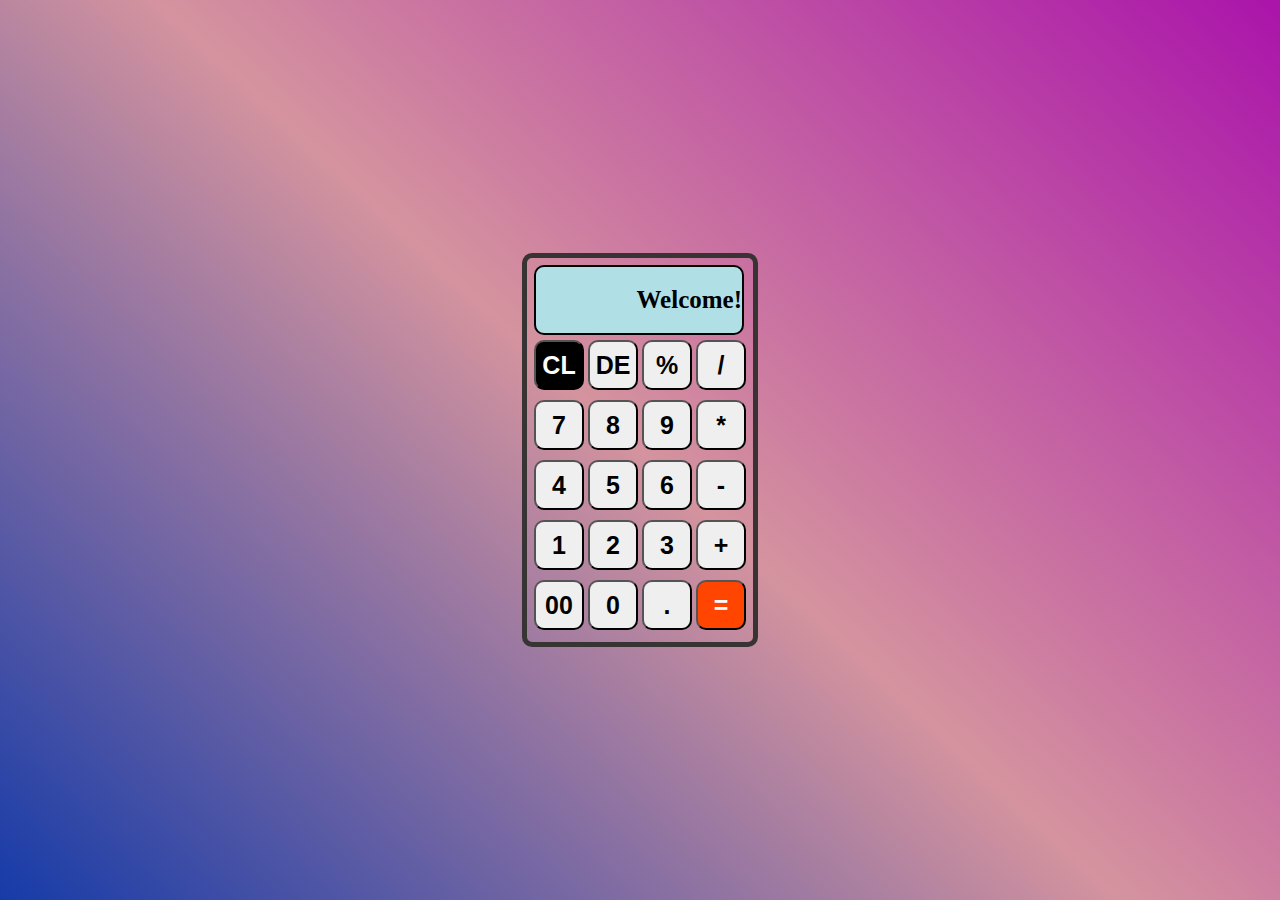
<file: calculator/index.html>
<!DOCTYPE html>
<html lang="en">
<head>
    <meta charset="UTF-8">
    <meta name="viewport" content="width=device-width, initial-scale=1.0">
    <title>Document</title>
    <link rel="stylesheet" href="style.css">

</head>
<body>
    
<div class="main">
    <div class="row">   
       <div id="screen">Welcome!</div>
       <div class="btns">
            <button onclick="clr('')" class="btn_clr">CL</button>
            <button onclick="DE('')">DE</button>   
            <button onclick="func('%')">%</button>
            <button onclick="func('/')">/</button>
        </div>
       <div class="btns">
            <button onclick="func('7')">7</button>
            <button onclick="func('8')">8</button>
            <button onclick="func('9')">9</button>
            <button onclick="func('*')">*</button>
        </div>
       <div class="btns">
            <button onclick="func('4')">4</button>
            <button onclick="func('5')">5</button>
            <button onclick="func('6')">6</button>
            <button onclick="func('-')">-</button>
        </div>
       <div class="btns">
            <button onclick="func('1')">1</button>
            <button onclick="func('2')">2</button>
            <button onclick="func('3')">3</button>
            <button onclick="func('+')">+</button>
        </div>
       <div class="btns">
            <button onclick="func('00')">00</button>
            <button onclick="func('0')">0</button>
            <button onclick="func('.')">.</button>
            <button onclick="func('=')" class="bg_btn">=</button>
        </div>
    </div>
</div>


<script src="calc.js"></script>


</body>
</html>
</file>
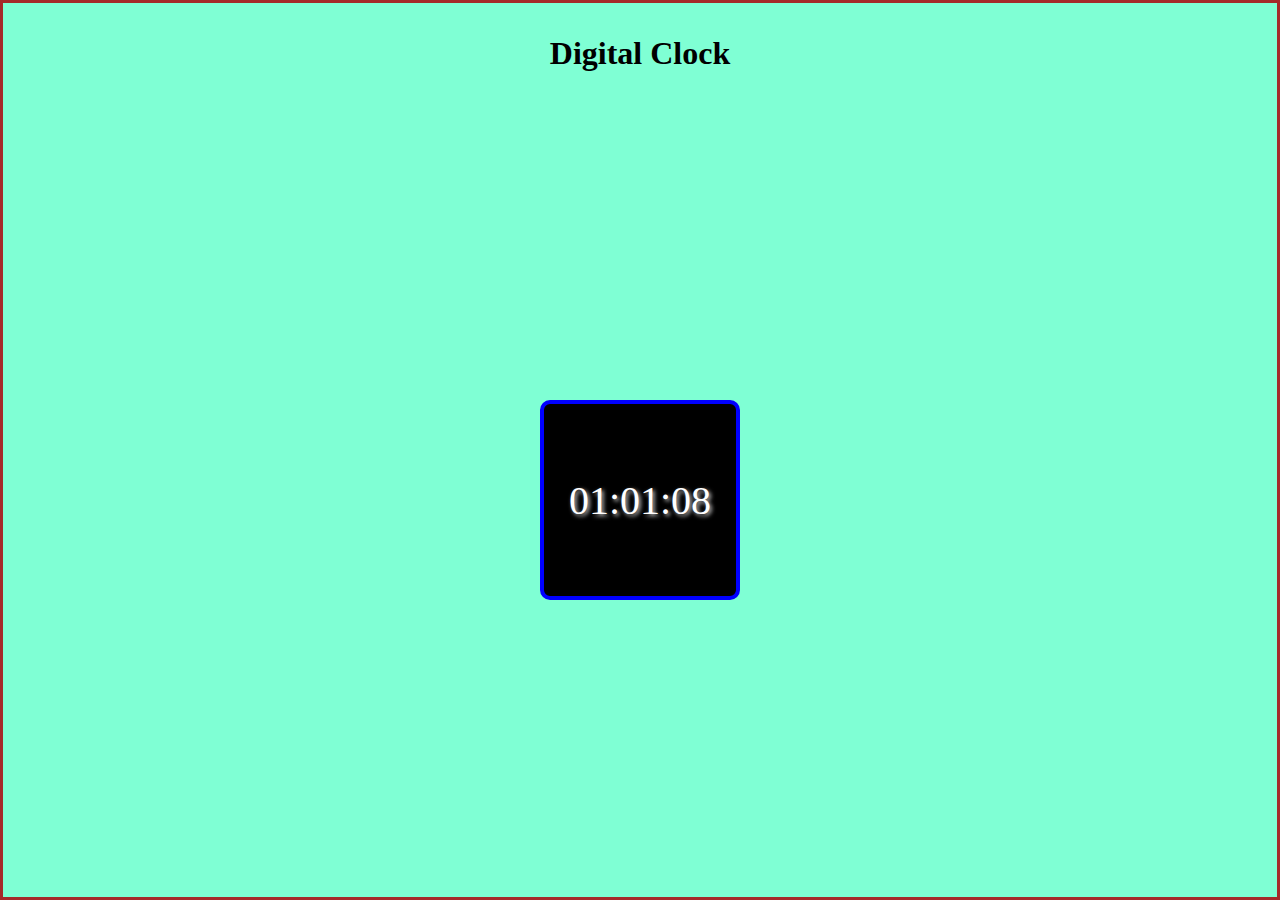
<file: Clock-Timer/index.html>
<!DOCTYPE html>
<html lang="en">
<head>
    <meta charset="UTF-8">
    <meta name="viewport" content="width=device-width, initial-scale=1.0">
    <title>Clock Timer</title>
    <link rel="stylesheet" href="style.css">
</head>
<body>

        <h1>Digital Clock</h1>
        
        <div id="timer">
            <p></p>
        </div>




    <script src="task.js"></script>
</body>
</html>
</file>
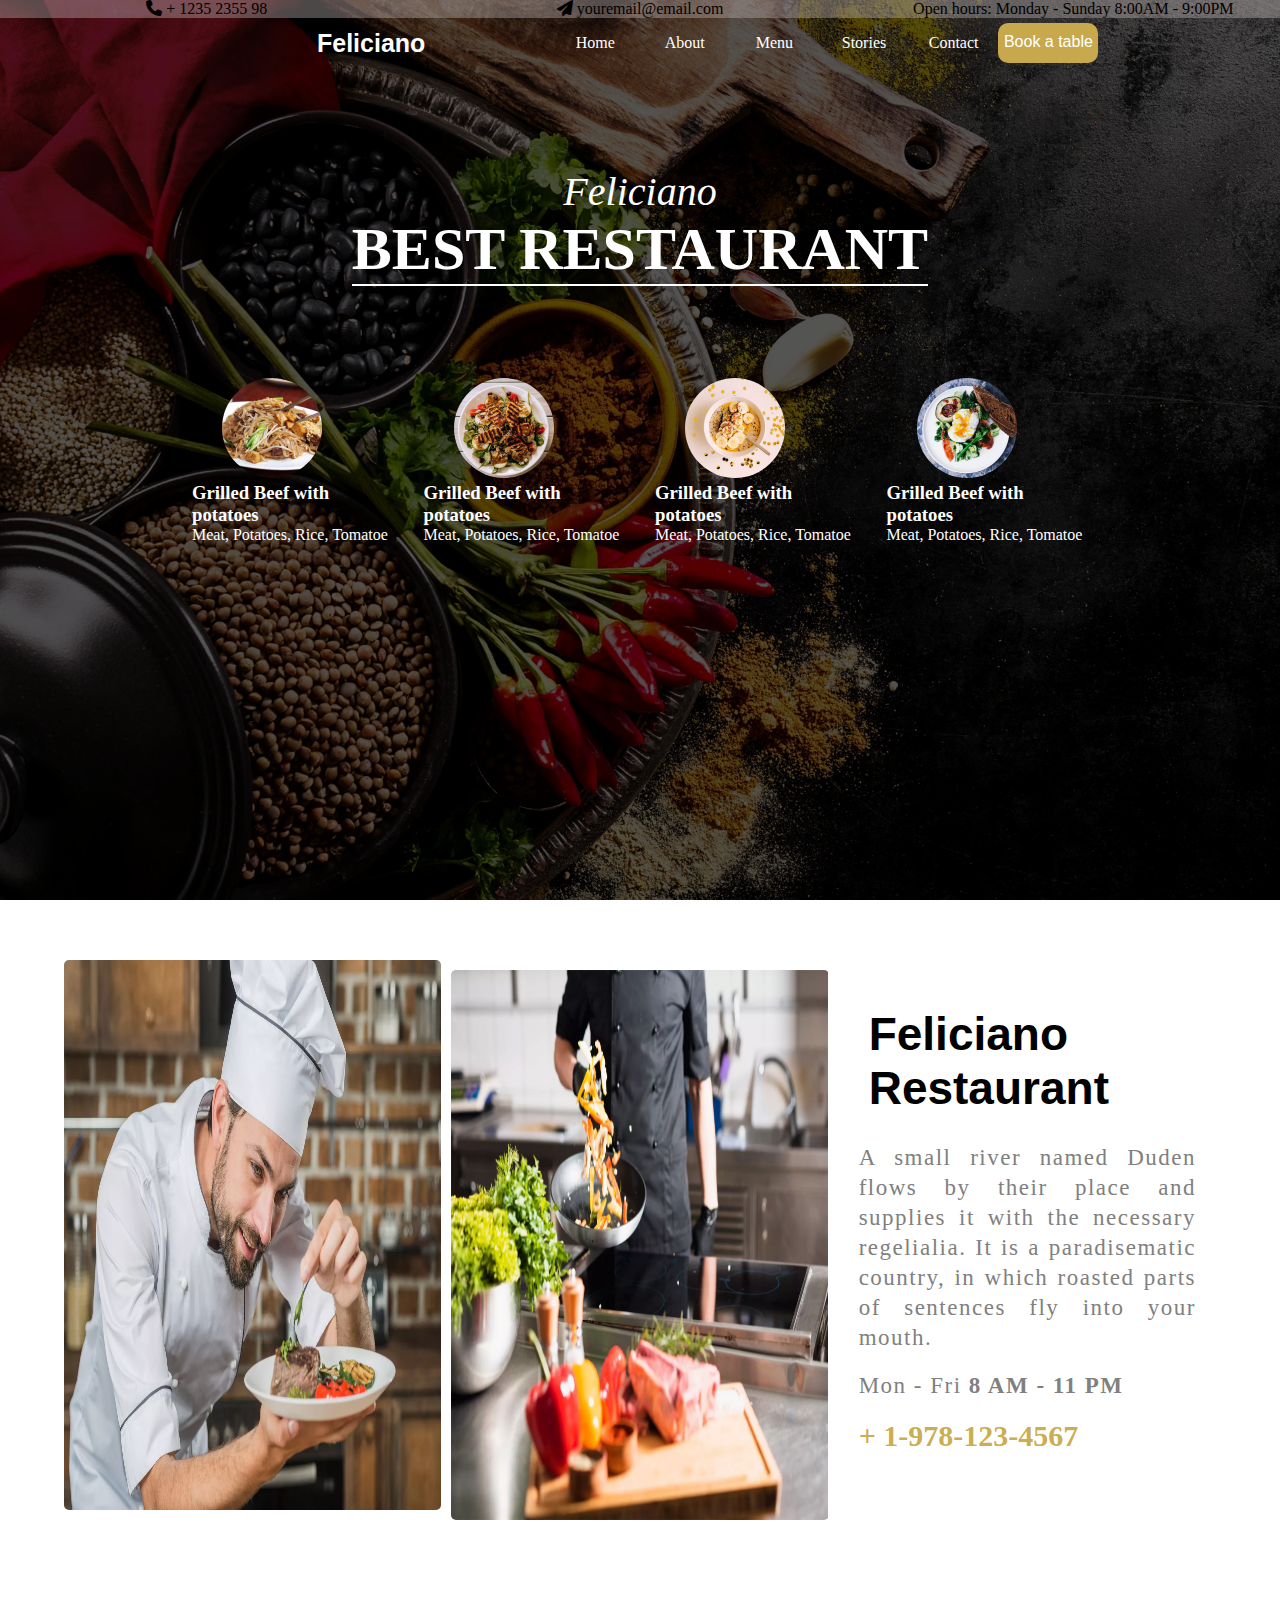
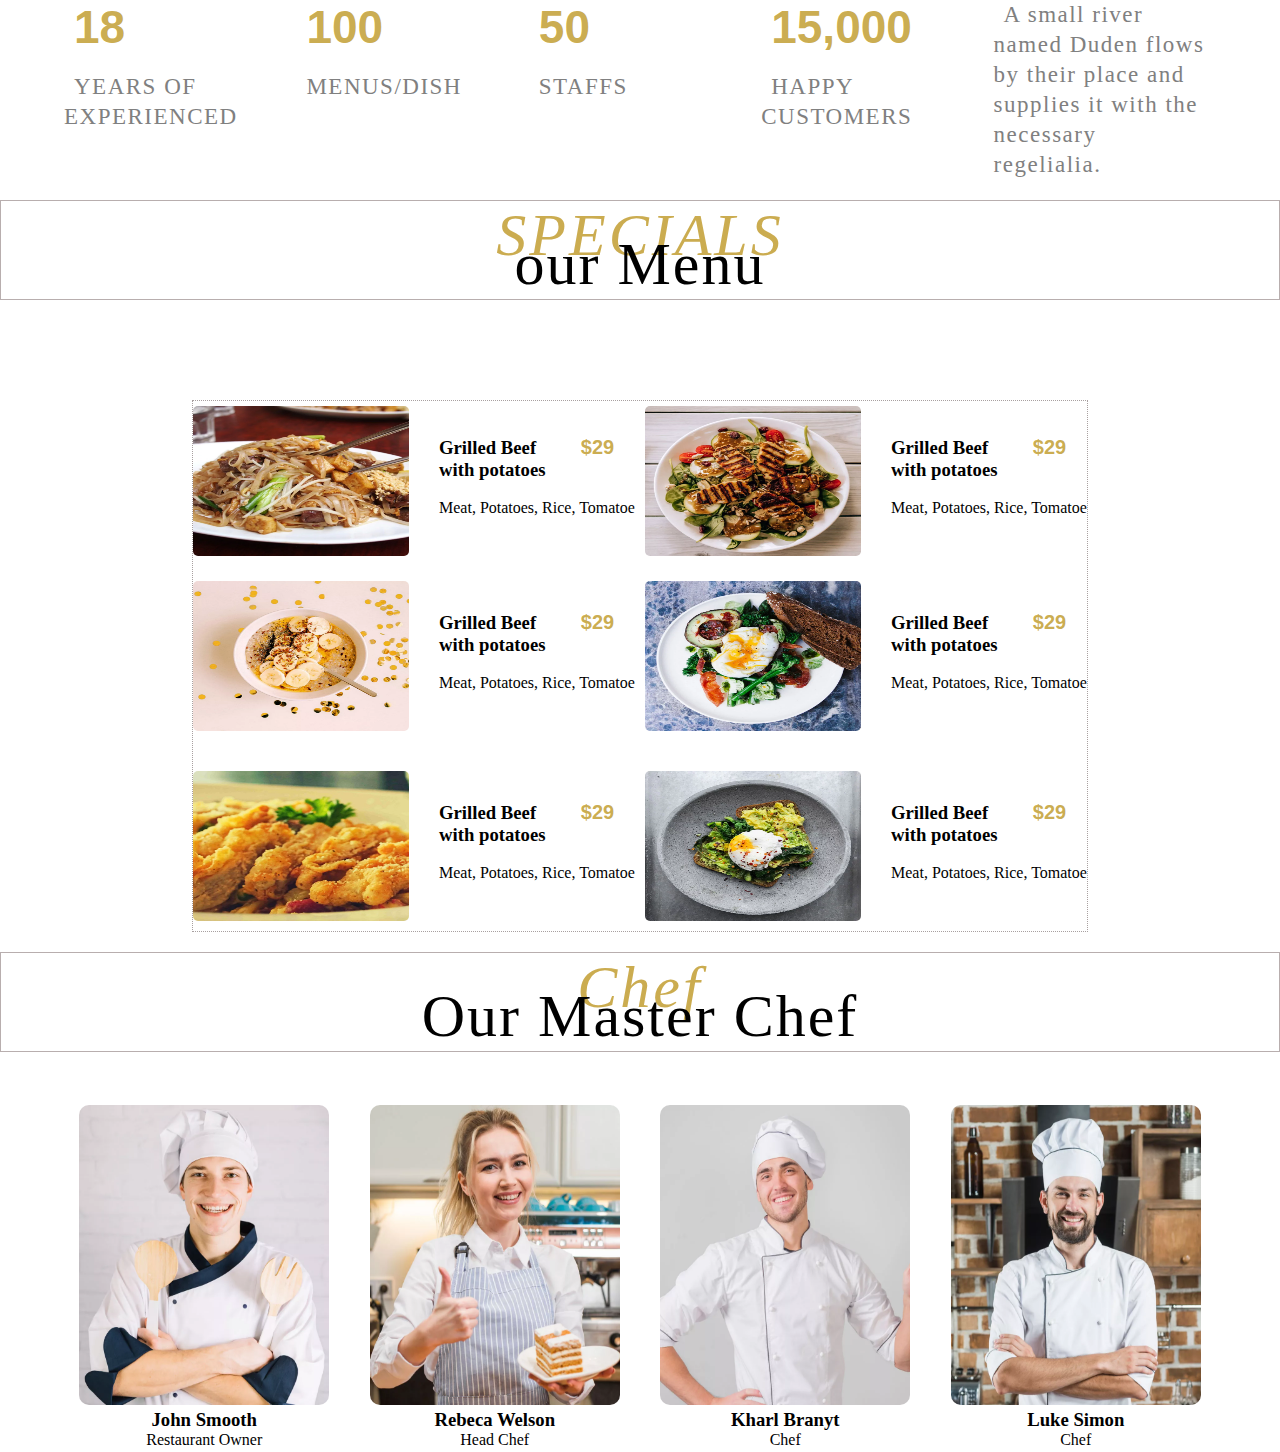
<file: Grid Responsive Website/index.html>
<!DOCTYPE html>
<html lang="en">

<head>
    <meta charset="UTF-8">
    <meta name="viewport" content="width=device-width, initial-scale=1.0">
    <title>Feliciano Food Website</title>
    <link rel="stylesheet" href="https://cdnjs.cloudflare.com/ajax/libs/font-awesome/6.5.2/css/all.min.css">
    <link rel="stylesheet" href="style.css">
</head>

<body>

    <div class="bg">
        <div class="contact">
            <div><i class="fa-solid fa-phone"></i> + 1235 2355 98 </div>
            <div><i class="fa-solid fa-paper-plane"></i> youremail@email.com</div>
            <div>Open hours: Monday - Sunday 8:00AM - 9:00PM</div>
        </div>

        <div class="nav">
            <div id="title"><a href="">Feliciano</a></div>
            <div id="li1" class="align"><a href="">Home</a></div>
            <div id="li2" class="align"><a href="">About</a></div>
            <div id="li3" class="align"><a href="">Menu</a></div>
            <div id="li4" class="align"><a href="">Stories</a></div>
            <div id="li5" class="align"><a href="">Contact</a></div>
            <div id="table"><a href="">Book a table</a></div>
        </div>
        <div class="desc">
            <div>
                <p>Feliciano</p>
            </div>
            <div>
                <h1>BEST RESTAURANT</h1>
            </div>
        </div>

        <div class="dishes">
            <div class="img">
                <img src="images/breakfast-1.jpg" alt="">
                <div>
                    <h3>Grilled Beef with potatoes</h3>
                    <p>Meat, Potatoes, Rice, Tomatoe</p>
                </div>
            </div>
            <div class="img">
                <img src="images/breakfast-2.jpg" alt="">
                <div>
                    <h3>Grilled Beef with potatoes</h3>
                    <p>Meat, Potatoes, Rice, Tomatoe</p>
                </div>
            </div>
            <div class="img">
                <img src="images/breakfast-3.jpg" alt="">
                <div>
                    <h3>Grilled Beef with potatoes</h3>
                    <p>Meat, Potatoes, Rice, Tomatoe</p>
                </div>
            </div>
            <div class="img">
                <img src="images/breakfast-4.jpg" alt="">
                <div>
                    <h3>Grilled Beef with potatoes</h3>
                    <p>Meat, Potatoes, Rice, Tomatoe</p>
                </div>
            </div>
        </div>
    </div>

    <div class="hero-section">
        <div class="img1"></div>
        <div class="img2"></div>
        <div id="hero-content">
            <h4>Feliciano Restaurant</h4><br>
            <p>A small river named Duden flows by their place and supplies it with the necessary regelialia. It is a
                paradisematic country, in which roasted parts of sentences fly into your mouth.</p><br>
            <p>Mon - Fri <b>8 AM - 11 PM</b></p><br>
            <a href="">+ 1-978-123-4567</a>
        </div>
    </div>

    <div class="about">
        <div>
            <h4>18</h4><br><br>
            <p>YEARS OF EXPERIENCED</p>
        </div>
        <div>
            <h4>100</h4><br><br>
            <p>MENUS/DISH</p>
        </div>
        <div>
            <h4>50</h4><br><br>
            <p>STAFFS</p>
        </div>
        <div>
            <h4>15,000</h4><br><br>
            <p>HAPPY CUSTOMERS</p>
        </div>
        <div>
            <p>A small river named Duden flows by their place and supplies it with the necessary regelialia.</p>
        </div>
    </div>

    <div class="menus">
        <h1>SPECIALS</h1>
        <p>our Menu</p>
    </div>

    <div class="menu">
        <div class="menu-img img1"></div>
        <div style="margin-left: 20px;">
            <h3>Grilled Beef <span>$29</span><br> with potatoes </h3><br>
            <p>Meat, Potatoes, Rice, Tomatoe</p>
        </div>
        <div class="menu-img  img2"></div>
        <div style="margin-left: 20px;">
            <h3>Grilled Beef <span>$29</span><br> with potatoes </h3><br>
            <p>Meat, Potatoes, Rice, Tomatoe</p>
        </div>
        <div class="menu-img  img3"></div>
        <div style="margin-left: 20px;">
            <h3>Grilled Beef <span>$29</span><br> with potatoes</h3><br>
            <p>Meat, Potatoes, Rice, Tomatoe</p>
        </div>
        <div class="menu-img  img4"></div>
        <div style="margin-left: 20px;">
            <h3>Grilled Beef <span>$29</span><br> with potatoes</h3><br>
            <p>Meat, Potatoes, Rice, Tomatoe</p>
        </div>
        <div class="menu-img  img5"></div>
        <div style="margin-left: 20px;">
            <h3>Grilled Beef <span>$29</span><br> with potatoes</h3><br>
            <p>Meat, Potatoes, Rice, Tomatoe</p>
        </div>
        <div class="menu-img  img6"></div>
        <div style="margin-left: 20px;">
            <h3>Grilled Beef <span>$29</span><br> with potatoes</h3><br>
            <p>Meat, Potatoes, Rice, Tomatoe</p>
        </div>
    </div>

    <div class="menus">
        <h1>Chef</h1>
        <p>Our Master Chef</p>
    </div>

    <div class="chef-img">
        <div>
            <img src="images/chef-1.jpg" alt="">
            <h3>John Smooth</h3>
            <p>Restaurant Owner</p>
        </div>
        <div>
            <img src="images/chef-2.jpg" alt="">
            <h3>Rebeca Welson</h3>
            <p>Head Chef</p>
        </div>
        <div>
            <img src="images/chef-3.jpg" alt="">
            <h3>Kharl Branyt</h3>
            <p>Chef</p>
        </div>
        <div>
            <img src="images/chef-4.jpg" alt="">
            <h3>Luke Simon</h3>
            <p>Chef</p>
        </div>
    </div>

        



</body>

</html>
</file>
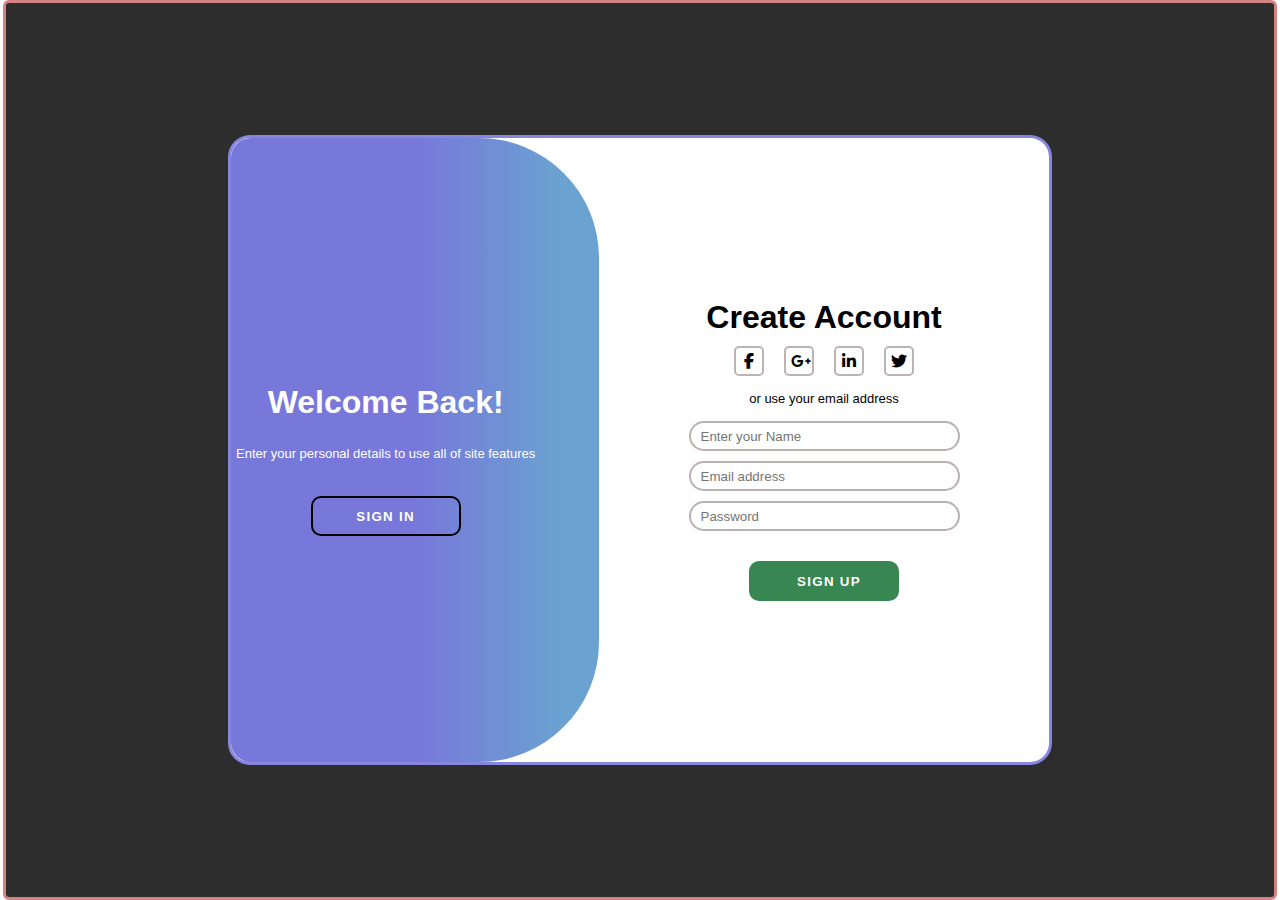
<file: Login Validation Form/index.html>
<!DOCTYPE html>
<html lang="en">

<head>
    <meta charset="UTF-8">
    <meta name="viewport" content="width=device-width, initial-scale=1.0">
    <title>SIGNUP FORM</title>
    <link rel="stylesheet" href="style1.css">
    <link rel="stylesheet" href="https://cdnjs.cloudflare.com/ajax/libs/font-awesome/6.5.2/css/all.min.css">
    <script src="https://common.olemiss.edu/_js/sweet-alert/sweet-alert.min.js"></script>
    <link rel="stylesheet" type="text/css" href="https://common.olemiss.edu/_js/sweet-alert/sweet-alert.css">

</head>

<body>
    <form>
        <div class="bg">
            <div class="main">

                <div class="welcome-box">
                    <center>
                        <div class="welcome-text">
                            <div id="heading-box">
                                <h1>Welcome Back!</h1>
                            </div>
                            <p>Enter your personal details to use all of site features </p> 
                            <button onclick="Sign_in()" id="sign-in">SIGN IN</button>
                        </div>
                    </center>
                </div>

                <div class="content-box">
                    <center>
                        <div class="content-text">
                            <h1>Create Account</h1>
                            <div class="icon">
                                <i class="fa-brands fa-facebook-f"></i>
                                <i class="fa-brands fa-google-plus-g"></i>
                                <i class="fa-brands fa-linkedin-in"></i>
                                <i class="fa-brands fa-twitter"></i>
                            </div>
                            <div>
                                <p> or use your email address</p>
                            </div>
                            <div class="input-box">
                                <input id="name" type="text" placeholder="Enter your Name" maxlength="16" size="30" required>
                                <input id="email" type="email" placeholder="Email address" maxlength="25" size="30" required>
                                <input id="pswrd" type="password" placeholder="Password" maxlength="10" size="30" required>
                            </div>
                            <input id="sign-up" onclick="Sign_up()" type="submit" value="SIGN UP">
                        </div>
                    </center>
                </div>
            </div>
        </div>
    </form>



    <script src="login.js"></script>

</body>

</html>
</file>
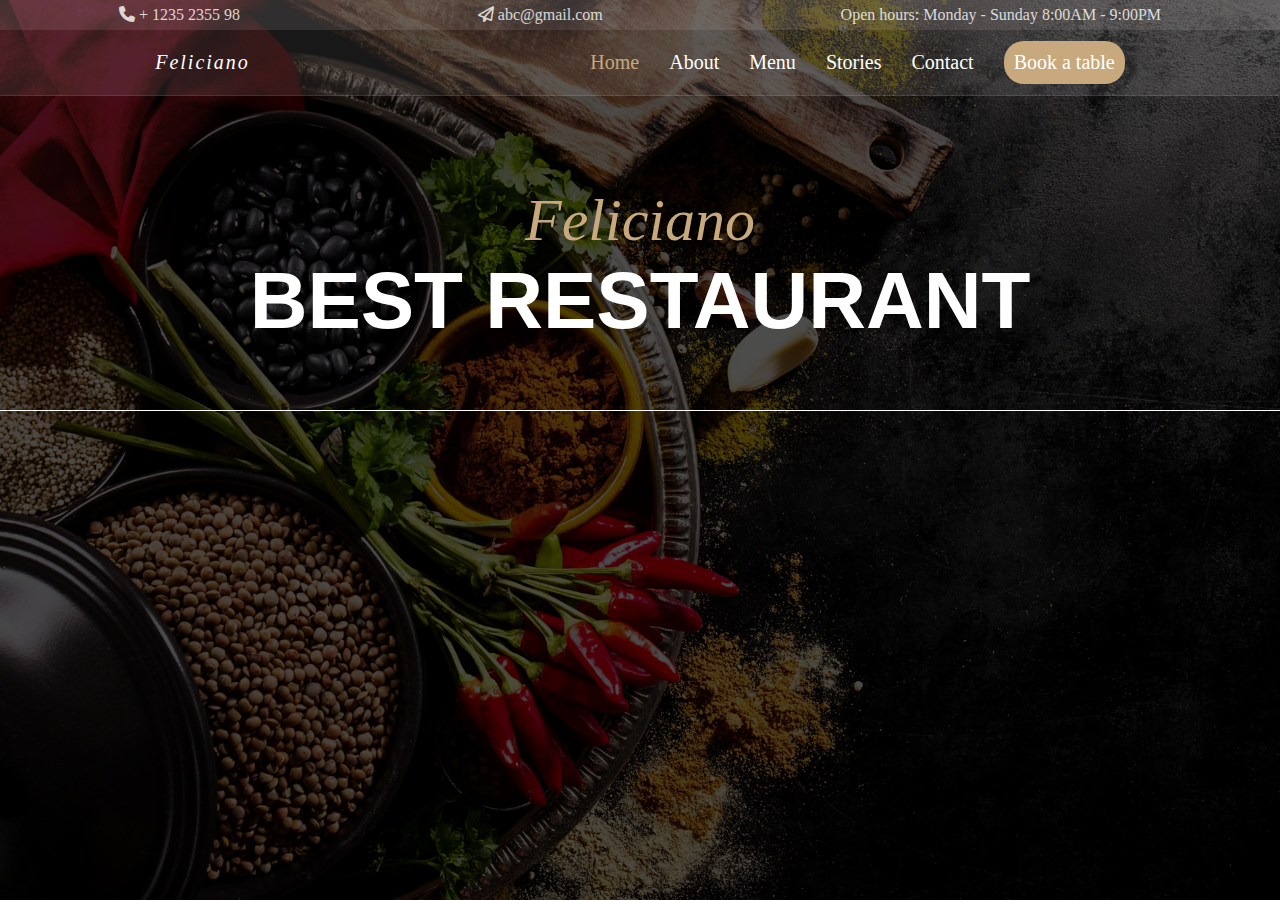
<file: Media-query(responsiveness)/index.html>
<!DOCTYPE html>
<html lang="en">
<head>
    <meta charset="UTF-8">
    <meta name="viewport" content="width=device-width, initial-scale=1.0">
    <title>Food Restaurant</title>
    <link rel="stylesheet" href="style.css">
    <link rel="stylesheet" href="medium.css">
    <link rel="stylesheet" href="small-devices.css">

    <link rel="stylesheet" href="https://cdnjs.cloudflare.com/ajax/libs/font-awesome/6.5.1/css/all.min.css"/>

</head>
<body>

<header>
    <div class="bg-img">
        <div class="contact-detail">
            <div class="phone">
                <i class="fa-solid fa-phone"></i>
                <span>+ 1235 2355 98</span>
            </div>

            <div class="mail">
                <i class="fa-regular fa-paper-plane"></i>
                <span>abc@gmail.com</span>
            </div>

            <div class="time">
                <span>Open hours: Monday - Sunday 8:00AM - 9:00PM</span>
            </div>
        </div>

        <div class="nav">
            <div id="logo"><a href="">Feliciano</a></div>
            <div id="list">
                <ul>
                    <li>Home</li>
                    <li>About</li>
                    <li>Menu</li>
                    <li>Stories</li>
                    <li>Contact</li>
                    <li>Book a table</li>
                </ul>
            </div>
        </div>

        <div class="description">
           <div id="para"> <p>Feliciano</p></div>
            <div id="desc"><h1>BEST RESTAURANT</h1></div>
        </div>

    </div>
</header>

<main></main>

<footer></footer>


    
</body>
</html>
</file>
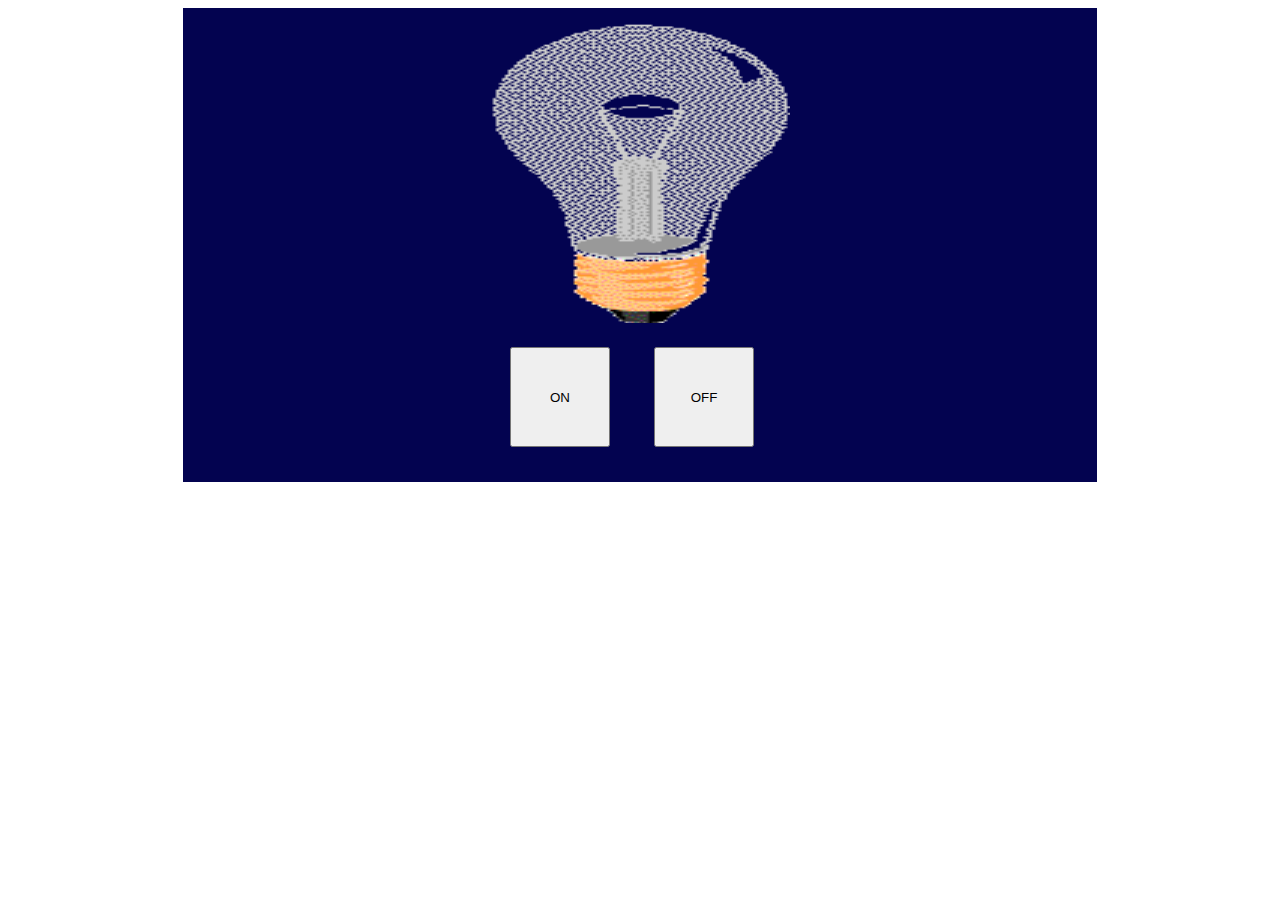
<file: on-click (BULB)/index.html>
<!DOCTYPE html>
<html lang="en">
<head>
    <meta charset="UTF-8">
    <meta name="viewport" content="width=device-width, initial-scale=1.0">
    <title>Image change</title>
    <link rel="stylesheet" href="style.css">
</head>
<body>
<div id="main">
    <div id="row">

    
    <img id="on" src="pic_bulboff.gif" alt="BULB Image" style="width: 300px;height: 300px;">
    
    <div class="btn">
        <button  onclick="ONimage()">ON</button>
        <button  onclick="OFFimage()">OFF</button>
    </div>
</div>
</div>


    <script src="work.js"></script>
    
</body>
</html>
</file>
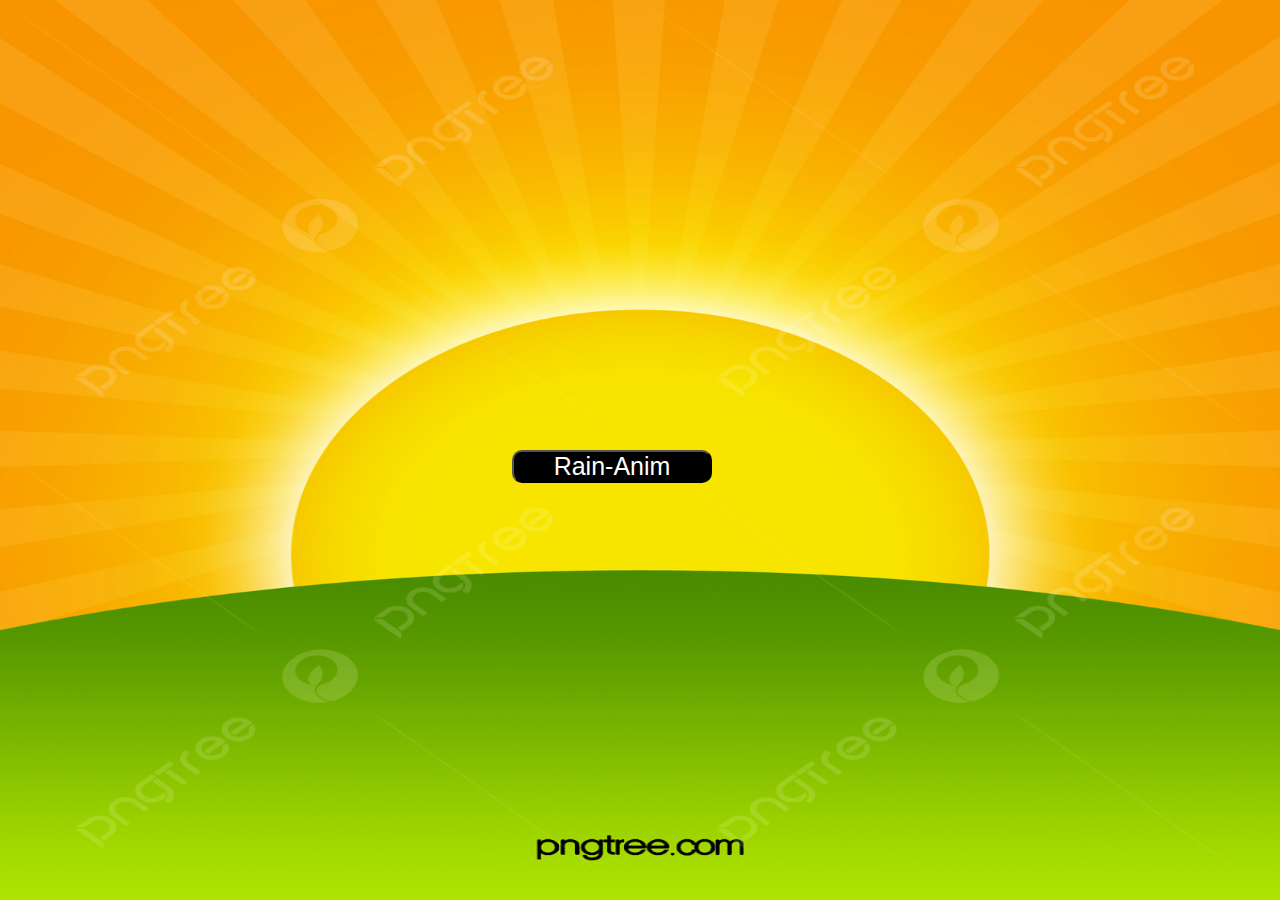
<file: Onclick-Img-effect-by-Jquery/index.html>
<!DOCTYPE html>
<html lang="en">
<head>
    <meta charset="UTF-8">
    <meta name="viewport" content="width=device-width, initial-scale=1.0">
    <title>Animation</title>
    <link rel="stylesheet" href="style.css">
    <script src="https://ajax.googleapis.com/ajax/libs/jquery/3.7.1/jquery.min.js"></script>

</head>
<body>
    
    <div class="main">
        <div class="top"></div>
        <div class="down"></div>
    </div>

    <button id="toggle1">Rain-Anim</button>



    <script src="task.js"></script>
</body>
</html>
</file>
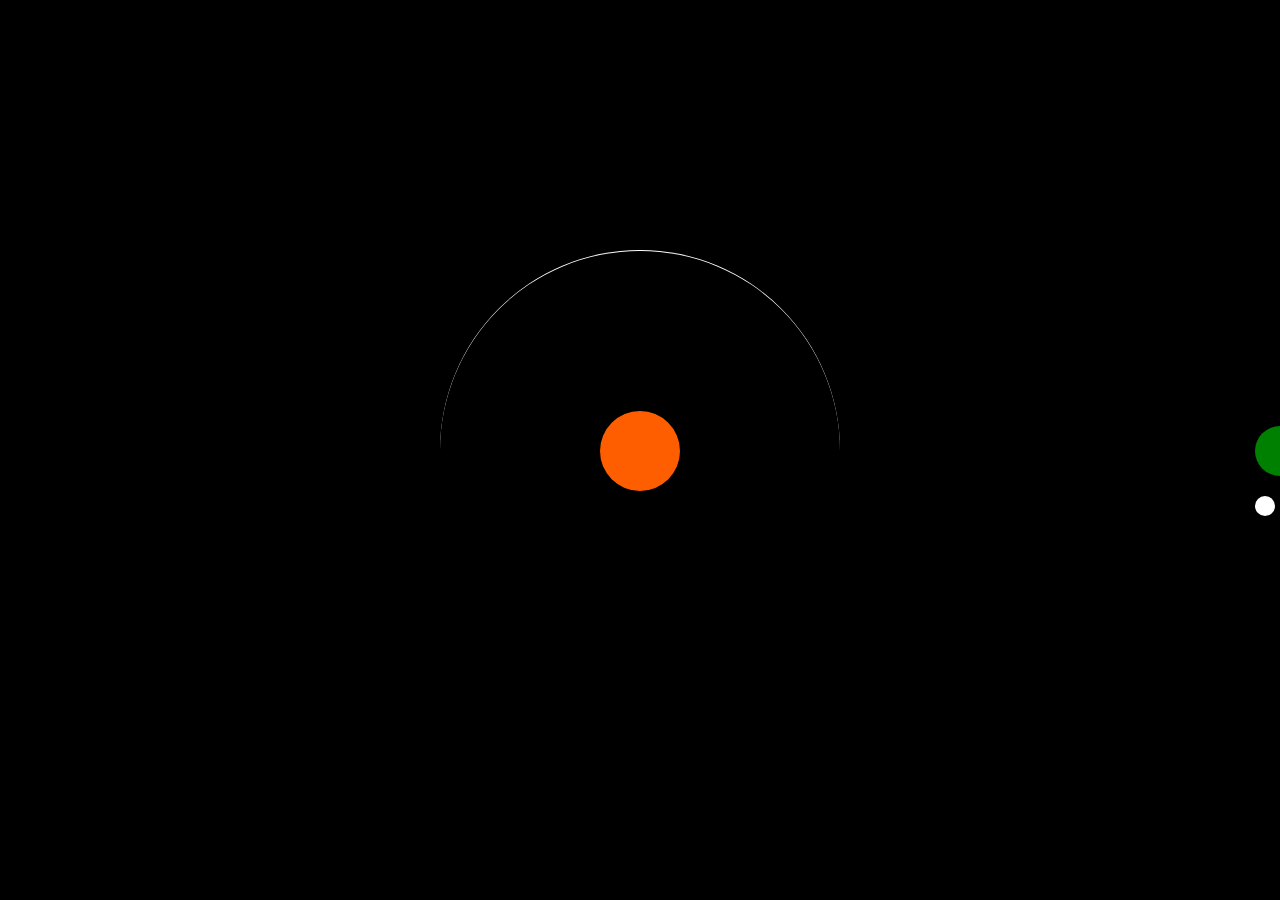
<file: orbital motion(SOLAR SYSTEM)/index.html>
<!DOCTYPE html>
<html lang="en">
<head>
    <meta charset="UTF-8">
    <meta name="viewport" content="width=device-width, initial-scale=1.0">
    <title>Orbital Motion</title>
    <link rel="stylesheet" href="style.css">
</head>
<body>

    <div class="container">
        <div class="sun"></div>
        <div class="earth">
            <div class="moon"></div>
        </div>
        <!-- <div class="jupiter">
            <div class="jmoon"></div>
        </div> -->
    </div>
    
</body>
</html>
</file>
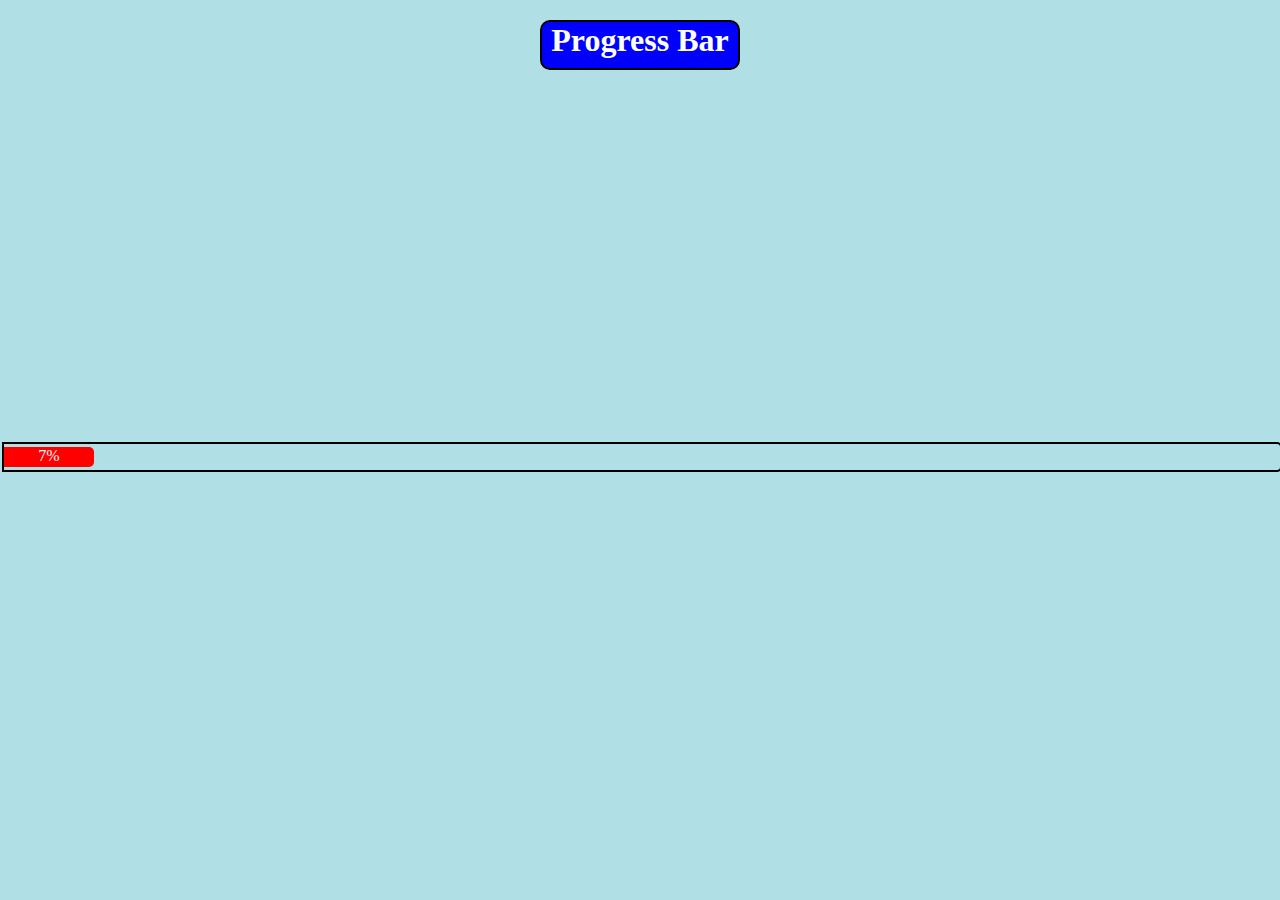
<file: Progress Bar using Set-Interval/index.html>
<!DOCTYPE html>
<html lang="en">

<head>
    <meta charset="UTF-8">
    <meta name="viewport" content="width=device-width, initial-scale=1.0">
    <title>Progress Bar</title>
    <link rel="stylesheet" href="style.css">
</head>

<body>
<center>
<div id="heading">
    <h1>Progress Bar</h1>
</div></center>

 <div class="main">
    <div class="border">
        <div id="progress">
            <!-- <div id="next-progress"></div> -->
        </div>
    </div>
</div>



    <script src="task.js"></script>
</body>

</html>
</file>
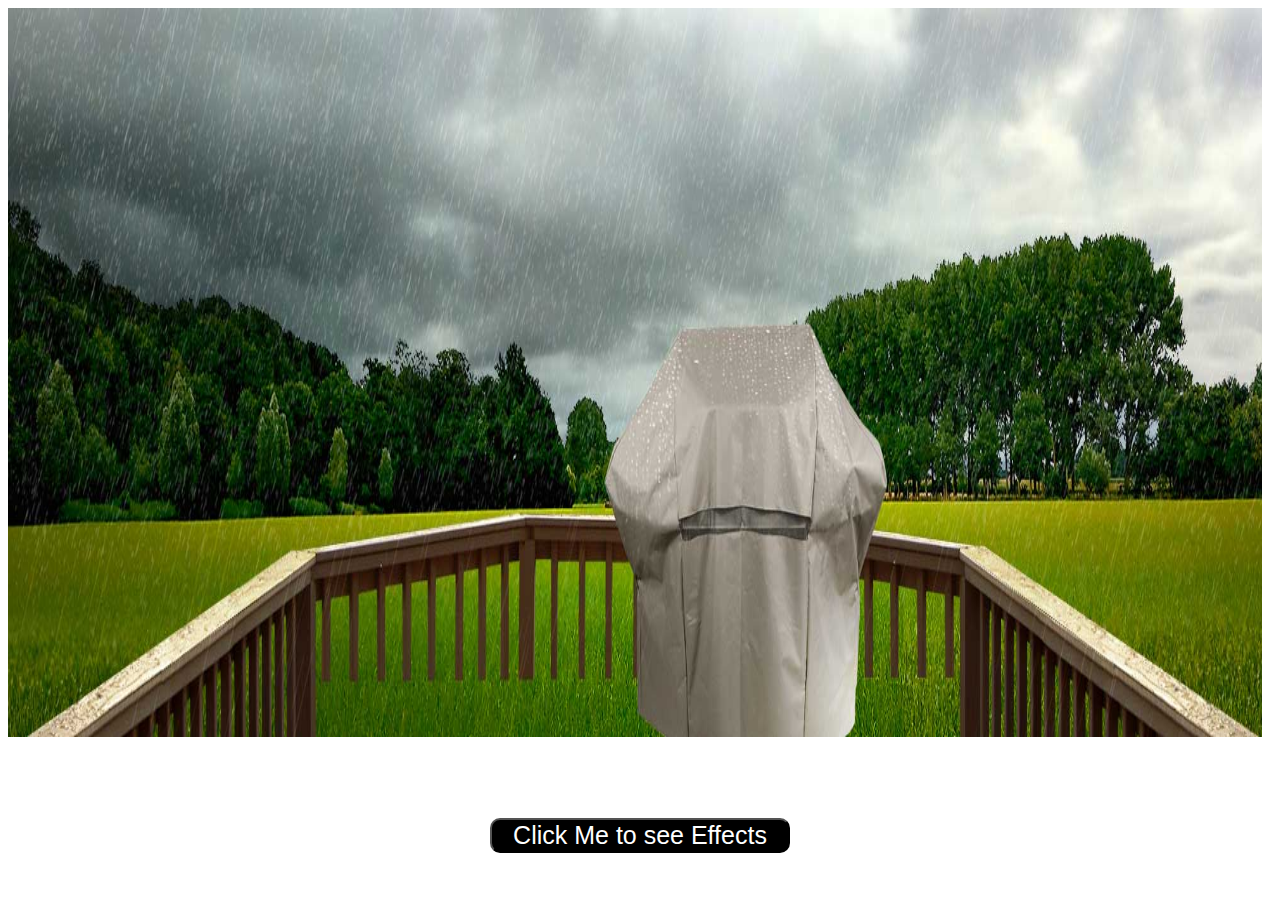
<file: single-Onclick-effect-by-JQuery/index.html>
<!DOCTYPE html>
<html lang="en">
<head>
    <meta charset="UTF-8">
    <meta name="viewport" content="width=device-width, initial-scale=1.0">
    <title>Single Click Effect</title>
    <link rel="stylesheet" href="style.css">
    <script src="https://ajax.googleapis.com/ajax/libs/jquery/3.7.1/jquery.min.js"></script>

</head>
<body>
    
    <div class="bg">
        <div class="first">
            <div class="second"></div>
        </div>
    </div>
    
    <center><button id="btn1">Click Me to see Effects</button></center>

    <script src="work.js"></script>
</body>
</html>
</file>
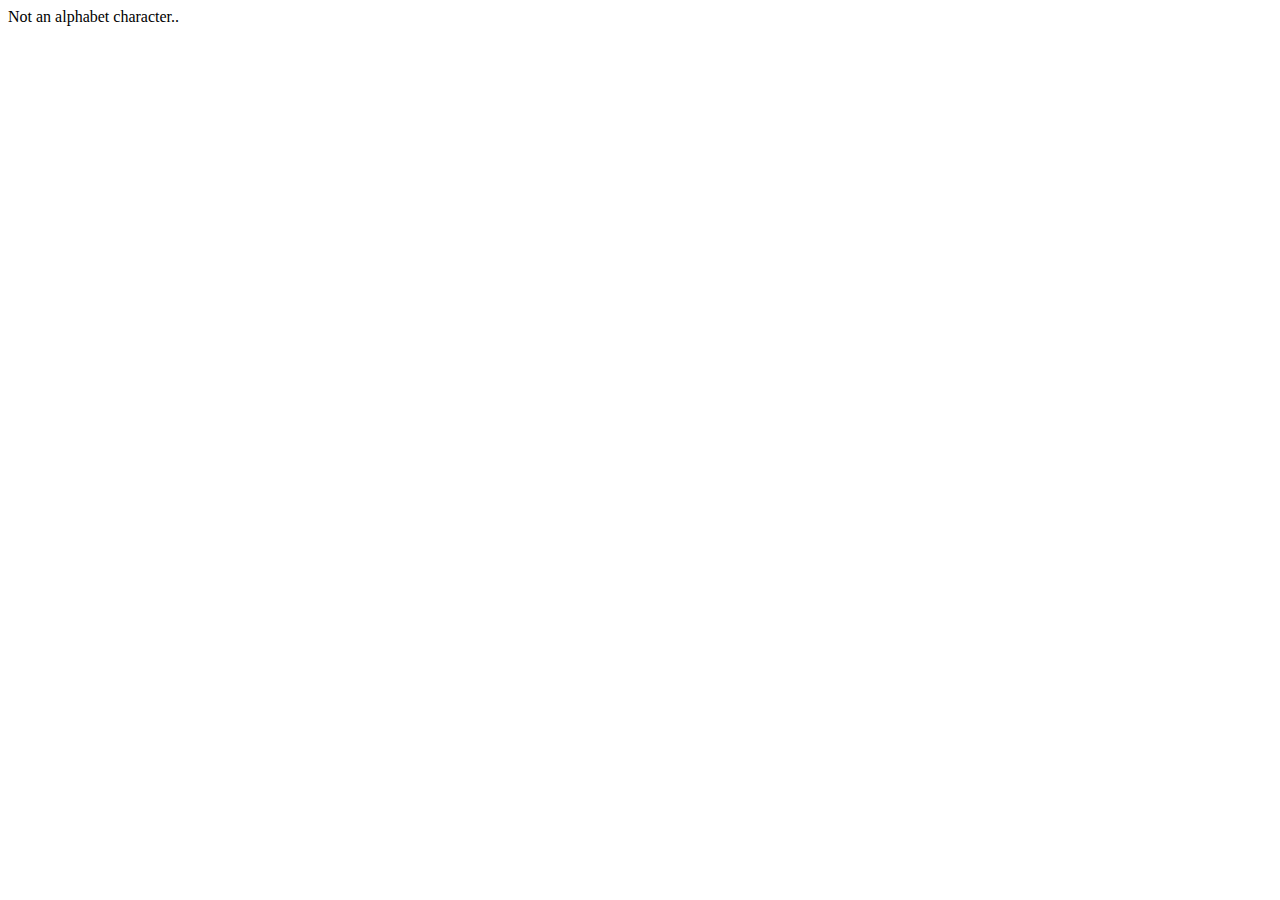
<file: if-else practice/check character upper or lower case/index.html>
<!DOCTYPE html>
<html lang="en">
<head>
    <meta charset="UTF-8">
    <meta name="viewport" content="width=device-width, initial-scale=1.0">
    <title>Document</title>
</head>
<body>
    <script src="tasks.js"></script>
</body>
</html>
</file>
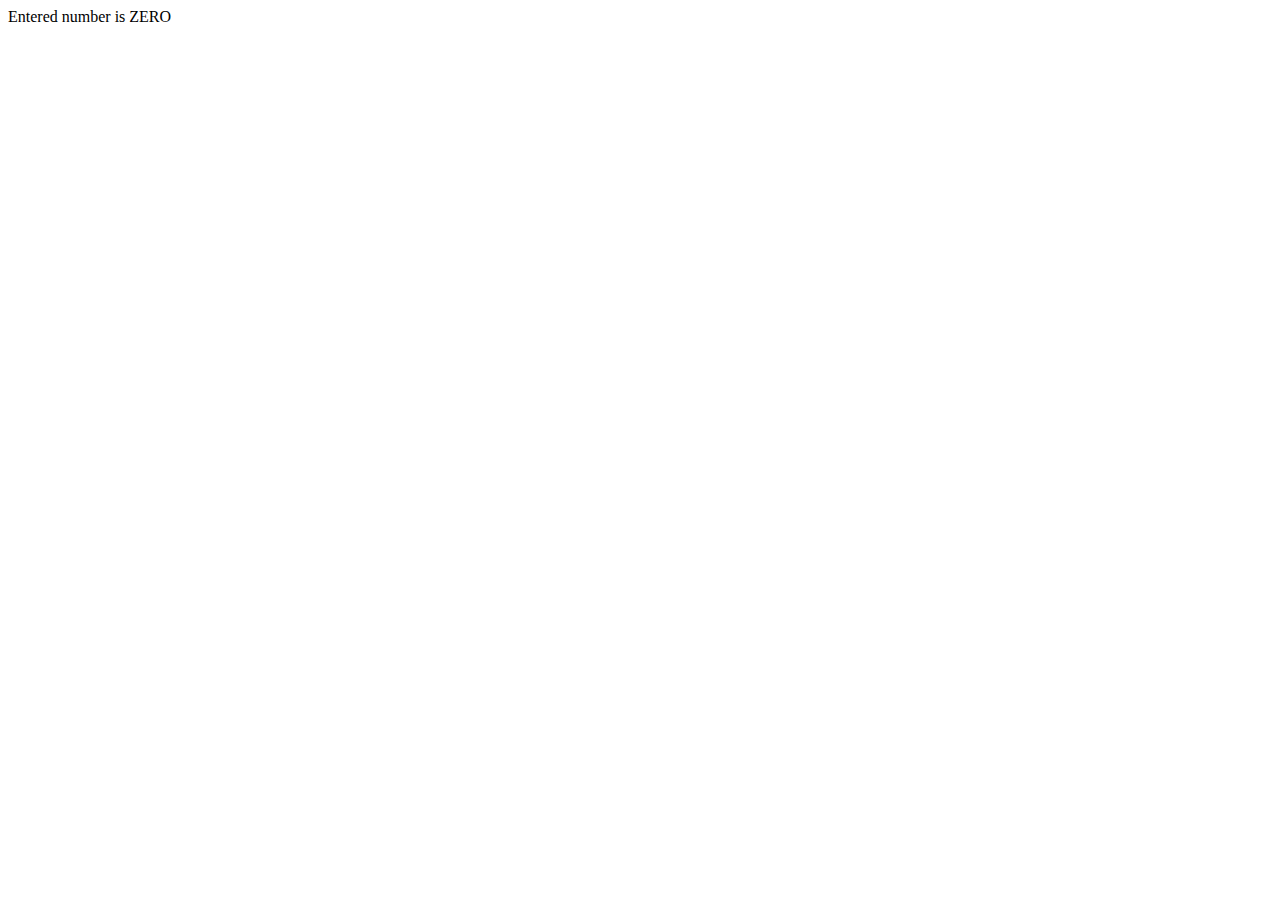
<file: if-else practice/check neg,positive or zero num/index.html>
<!DOCTYPE html>
<html lang="en">
<head>
    <meta charset="UTF-8">
    <meta name="viewport" content="width=device-width, initial-scale=1.0">
    <title>Document</title>
</head>
<body>
    




    <script src="tasks.js"></script>
</body>
</html>
</file>
<file: calculator/style.css>
*{
    padding: 0;
    margin: 0;
    box-sizing: border-box;
}

body
{
    background-image: linear-gradient(43deg,rgb(22, 59, 168),rgba(206, 131, 144, 0.87),rgb(170, 20, 170));
    background-repeat: no-repeat;
    margin: 0 auto;
    width: 100vw;
    height: 100vh;
    /* animation-name: rotate_bg; */
    animation-duration: 0.5s;
    animation-iteration-count: infinite;
    animation-timing-function: linear;
}
@keyframes rotate_bg 
{
    0%
    {
        background-image: linear-gradient(0deg,rgb(22, 59, 168),rgba(206, 131, 144, 0.87),rgb(170, 20, 170));
    }
    25%
    {
        background-image: linear-gradient(90deg,rgb(22, 59, 168),rgba(206, 131, 144, 0.87),rgb(170, 20, 170));
    }
    50%
    {
        background-image: linear-gradient(180deg,rgb(22, 59, 168),rgba(206, 131, 144, 0.87),rgb(170, 20, 170));
    }
    75%
    {
        background-image: linear-gradient(270deg,rgb(22, 59, 168),rgba(206, 131, 144, 0.87),rgb(170, 20, 170));
    }
    100%
    {
        background-image: linear-gradient(360deg,rgb(22, 59, 168),rgba(206, 131, 144, 0.87),rgb(170, 20, 170));
    }
    
}
.main
{   
    height: 100vh;
    width: 100vw;
    display: flex;
    justify-content: center;
    align-items: center;
    background-color: transparent;
}

.row
{
    border: 5px solid rgb(56, 52, 52);
    padding: 7px;
    border-radius: 10px;
}

.btns button
{
    padding: 2px;
    margin: 5px 0 5px 0;
    width: 50px;
    height: 50px;
    font-size: 25px;
    border-radius: 10px;
    font-weight: 550;
    font-family: Verdana, Geneva, Tahoma, sans-serif;
}

.btns button:hover
{
 /* background-color: rgba(180, 178, 178, 0.5);   */
 transform: scale(1.1); 
}


#screen
{
    border: 2px solid black; 
    width: 210px;
    height: 70px;
    border-radius: 10px;
    display: flex;
    justify-content: end;
    align-items: center;
    color: black;
    font-weight: 600;
    font-size: 25px;
    background-color: powderblue;
    overflow:hidden;   /* text is o verflowing from from, now its not overflow but hidden*/
    /* text-wrap:wrap; */
}

.btn_clr
{
    background-color: black;
    color: white;
}

.bg_btn
{
    background-color: orangered;
    color: white;
}

@media only screen and (max-width:250px) 
{
    .btns button
    {
        padding: 2px;
        margin: 2px 0 2px 0;
        width: 30px;
        height: 30px;   
        font-size: 15px;
        border-radius: 10px;
        font-weight: 300;
    }
    
    #screen
    {
        border: 2px solid black; 
        width: 130px;
        height: 30px;
        font-weight: 400;
        font-size: 15px;
    }
    
}


@media only screen and (max-width:155px) 
{
    .btns button
    {
        padding: 2px;
        margin: 2px 0 2px 0;
        width: 50px;
        height: 30px;   
        font-size: 15px;
        border-radius: 20px;
        font-weight: 300;
    }
    
    
    #screen
    {
        border: 2px solid black; 
        width: 110px;
        height: 30px;
        font-weight: 400;
        font-size: 15px;
    }
    
}
</file>
<file: Clock-Timer/style.css>
*
{
    padding: 0;
    margin: 0;
    box-sizing: border-box;
}

body
{
    height: 100vh;
    width: 100vw;
    display: grid;
    grid-template-rows: 100px;
    align-items: center;
    justify-items: center;
    background-color: aquamarine;
    border: 3px solid brown;
}
#timer
{
    
    background-color: black;
    color: white;
    height: 200px;
    width: 200px;
    display: grid;
    align-items: center;
    justify-items: center;
    border: 4px solid blue;
    border-radius: 10px;
}

p
{
    font-size: 40px;
    font-weight: 400;
    text-shadow: 2px 2px 4px #ccc;  
}
</file>
<file: Grid Responsive Website/style.css>
*
{
    padding: 0;
    margin: 0;
    box-sizing: border-box;
}
.bg
{
    background-image: url(images/bg_1.jpg);
    background-repeat: no-repeat;
    background-size: cover;
    background-color: rgba(0, 0, 0, 0.67);
    height: 100vh;
    width: 100vw;
    background-blend-mode: darken;
}

.contact
{
    background-color: rgb(189, 179, 179,0.4);
    display: grid;
    /* auto-fit fill the whole width & minmax give minimumvalue with 1fr fraction to each column*/
    grid-template-columns: repeat(auto-fit,minmax(150px,1fr));  
    grid-template-rows: min-content;  /* to fit as per their content */
    grid-auto-rows: 50px;   /* Give height to each row w.r.t content when screen-size reduced*/ 
    column-gap: 20px;
    justify-items: center;
    align-items: center;
}

.nav
{
    color: white;
    width: 70%;
    margin: 0 auto;
    display: grid;
    grid-template-columns: repeat(auto-fit,minmax(60px,2fr));
    grid-auto-rows: 50px;
    justify-items: center;
    align-items: center;
}
#title
{
    font-size:25px;
    font-weight: 600;
    font-family: 'Franklin Gothic Medium', 'Arial Narrow', Arial, sans-serif;
    grid-column: 1/5;
}
a
{
    text-decoration: none;
    color: white;
}

#li1>a:hover
{
    color: #caab4dfb;
}

#table
{
    background-color: #caab4dfb;
    font-family: 'Franklin Gothic Medium', 'Arial Narrow', Arial, sans-serif;
    height: 40px;
    width: 100px;
    text-align: center;
    justify-self: start;
    border-radius: 10px;
    padding-top: 10px;
}

.desc
{
    margin-top: 100px;
    display: grid;
    grid-template-columns: repeat(auto-fit,minmax(100vw,1fr));
    grid-template-rows:repeat(2,min-content);
    grid-auto-rows: 150px;
    align-items: center;
    justify-items: center;
    color: white;
}
.desc>div>p
{
    font-style:italic;
    font-weight: 50;
    font-size: 40px;
}
.desc>div>h1
{
    font-size: 60px;
    border-bottom: 2px solid white;
}
@media only screen and (max-width: 520px) 
{
    .desc>div>p
{
    font-style:italic;
    font-weight: 50;
    font-size: 15px;
}
.desc>div>h1
{
    font-size: 20px;
    border-bottom: 2px solid white;
}
.dishes
{
    grid-auto-rows: 200px;
    margin-top: 30px;
}
.img>img
{
    width: 100px;
    height: 100px;
    border-radius: 50%;
    margin-left: 30px;
}


}

.dishes
{
    display: grid;
    grid-template-columns: repeat(auto-fit,minmax(200px,1fr));
    /* grid-template-rows:repeat(1,250px); */
    grid-auto-rows: 150px;
    column-gap: 30px;
    justify-items: center;
    align-items: center;
    width: 70%;
    margin: 0 auto;
    margin-top: 100px;
    color: white;
}
.img>img
{
    width: 100px;
    height: 100px;
    border-radius: 50%;
    margin-left: 30px;
}

.hero-section
{
    display: grid;
    grid-template-columns: repeat(auto-fit,minmax(250px,1fr));
    grid-template-rows:repeat(1,550px);
    column-gap: 10px;
    width: 90%;
    margin: 0 auto;
    margin-top: 50px;
}
.hero-section>.img1
{
    background-image: url(images/about.jpg);
    background-size: 100% 100%;
    background-repeat: no-repeat;
    height: 550px;
    border-radius:5px;
}
.hero-section>.img2
{
    background-image: url(images/about-1.jpg);
    background-size: 100% 100%;
    margin-top: 20px;
    background-repeat: no-repeat;
    height: 550px;
    border-radius:5px;
}
#hero-content
{
    justify-self: center;
    align-self: center;
    text-align: justify;
    margin: 20px;
}
#hero-content>h4
{
    font-size: 46px;
    font-weight: 700;
    font-family: sans-serif;
    margin: 10px;
}
#hero-content>p
{
    font-size: 23px;
    font-family: 'Times New Roman', Times, serif;
    letter-spacing: 1.5px;
    line-height: 30px;
    word-wrap: break-word;
    color: grey;
}
#hero-content>a
{
    text-decoration: none;
    color: #caab4dfb;
    font-size: 30px;
    font-weight: 900;
}



.about
{
    display: grid;
    grid-template-columns: repeat(auto-fit,minmax(160px,1fr));
    grid-template-rows: repeat(1,min-content);
    column-gap: 10px;
    width: 90%;
    margin: 0 auto;
    margin-top: 100px;
}

.about>div>h4
{
    display: inline;
    font-size: 46px;
    font-weight: 700;
    font-family: sans-serif;
    margin: 10px;
    color: #caab4dfb;
}
@media only screen and (max-width:320px)

{
    #hero-content>h4
    {
        font-size: 30px;
        font-weight: 500;
    }
    #hero-content>p
    {
        font-size: 18px;
        letter-spacing: 1px;
        line-height: 30px;
    }
    #hero-content>a
    {
        font-size: 15px;
        font-weight: 500;
    }  
    .hero-section>.img1
{
    background-size: 90% 100%;
}
.hero-section>.img2
{
    background-size: 90% 100%;
}
}

.about>div>p
{
    display: inline;
    font-size: 23px;
    font-family: 'Times New Roman', Times, serif;
    letter-spacing: 1.5px;
    line-height: 30px;
    word-wrap: break-word;
    color: grey;
    margin: 10px;
}

.menus{
    display: grid;
    align-items: self-end;
    justify-items: center;
    height: 100px;
    border: 1px solid rgb(184, 174, 174);
    margin-top: 20px;
}

.menus>h1
{
    position: relative;
    color: #caab4dfb;
    font-style: italic;
    font-size: 60px;
    font-weight: 200;
    align-self: self-start;
    letter-spacing: 3px;
}
.menus>p
{
    font-family: fantasy;
    font-size: 60px;
    letter-spacing: 2px;
    position: absolute;
}

@media only screen and (max-width:380px)
{
    .menus>h1
{
    font-size: 30px;
}
.menus>p
{
    font-size: 30px;
}   
}

.menu
{
    display: grid;
    grid-template-columns: repeat(auto-fit,minmax(200px,1fr));
    grid-template-rows:repeat(1,150px);
    grid-auto-rows: 180px;
    justify-items: stretch;
    align-items: center ;
    gap: 10px;
    width: 70%;
    margin: 0 auto;
    margin-top: 100px;
    border: 1px dotted rgb(168, 160, 160);
}

.img1
{
    background-image: url(images/breakfast-1.jpg);
    background-size: 100% 100%;
    margin-top: 10px;
    background-repeat: no-repeat;
    height: 150px;
    border-radius:5px;
}
.img2
{
    background-image: url(images/breakfast-2.jpg);
    background-size: 100% 100%;
    margin-top: 10px;
    background-repeat: no-repeat;
    height: 150px;
    border-radius:5px;
}
.img3
{
    background-image: url(images/breakfast-3.jpg);
    background-size: 100% 100%;
    margin-top: 10px;
    background-repeat: no-repeat;
    height: 150px;
    border-radius:5px;
}
.img4
{
    background-image: url(images/breakfast-4.jpg);
    background-size: 100% 100%;
    margin-top: 10px;
    background-repeat: no-repeat;
    height: 150px;
    border-radius:5px;
}
.img5
{
    background-image: url(images/breakfast-5.jpg);
    background-size: 100% 100%;
    margin-top: 10px;
    background-repeat: no-repeat;
    height: 150px;
    border-radius:5px;
}
.img6
{
    background-image: url(images/breakfast-6.jpg);
    background-size: 100% 100%;
    margin-top: 10px;
    background-repeat: no-repeat;
    height: 150px;
    border-radius:5px;
}
.menu-img>img
{
    width: 235px;
    height: 150px;
}

span
{
    font-size: 20px;
    font-weight: 700;
    font-family: sans-serif;
    margin-left: 40px;
    color: #caab4dfb;
}

.chef-img
{
    display: grid;
    grid-template-columns: repeat(auto-fit,minmax(250px,1fr));
    grid-template-rows:repeat(1,350px);
    grid-auto-rows: min-content;
    column-gap: 10px;
    justify-items: center;
    align-items: center;
    width: 90%;
    margin: 0 auto;
    margin-top: 50px;
    text-align: center;
}
.chef-img>div>img
{
    width: 250px;
    height: 300px;
    border-radius: 10px;
}
</file>
<file: Login Validation Form/style1.css>
*{
    padding: 0;
    margin: 0;
    box-sizing: border-box;
}
.bg
{
    max-width: 99.5vw;
    width: 100%;
    height: 100vh;
    margin: 0 auto;
    background-color: rgba(0, 0, 0, 0.822);
    border: 3px solid rgb(212, 131, 131);
    border-radius: 6px;
    display: flex;
    align-items: center;
    
}

.main
{
    width: 65%;
    height: 70vh;
    margin: 0 auto;
    background-color: white;
    border: 3px solid rgba(76, 76, 209, 0.678);
    border-radius: 22px;
    display: flex;
    align-items: center;
}
.welcome-box    
{
    width: 45%;
    height: 100%;
    background-image: linear-gradient( to left,rgba(20, 109, 182, 0.637) 10%,
     rgba(59, 59, 202, 0.692) 50%);
    border-radius: 20px 120px 120px 20px;
    display: flex;
    align-items: center;
}

.welcome-text
{
    color: white;
    font-family: Verdana, Geneva, Tahoma, sans-serif;
    height: 70%;
}

#heading-box{padding: 20px;}

p{
    font-size: 13px;
    padding: 5px;
}

#sign-in
{
    margin-top: 30px;
    background-color: transparent;
    width: 150px;
    height: 40px;
    border: 2px solid black;
    border-radius: 10px;
    color: white;
    font-weight: 600;
    letter-spacing: 1.3px;
}
#sign-in:hover
{
    background-color: rgb(245, 229, 200);
    color: rgba(30, 30, 201, 0.692) ;
    border: 3px solid rgba(59, 59, 202, 0.87) ;
    cursor: grab;
    transform: scale(1.1);
    font-weight: 900;
}

.content-box    
{
    width: 55%;
    height: 100%;
    display: flex;
    align-items: center;
    justify-content: center;
}

.content-text
{
    font-family: Verdana, Geneva, Tahoma, sans-serif;
    /* padding: 20px; */
    height: 70%;
}
i{
    border: 2px solid rgb(189, 179, 179);
    border-radius: 5px;
    width: 30px;
    height: 30px;
    text-align: center;
    padding: 5px;
    margin: 10px;
}

i:hover
{
    cursor: grab;
    transform: scale(1.1);
    border: 3px solid rgb(189, 179, 179);

}

.icon
{
    display: flex;
    justify-content: center;
    align-items: center;
    height: 50px;
}

input
{
    height: 30px;
    border: 2px solid rgb(187, 176, 176);
    border-radius: 20px;
    padding-left:10px ;
    margin-top: 10px;
}

#sign-up
{
    margin-top: 30px;
    background-color:#388652;
    border: 2px solid #388652;
    border-radius: 10px;
    width: 150px;
    height: 40px;
    color: white;
    font-weight: 600;
    letter-spacing: 1.3px;
}
#sign-up:hover
{
    background-color:bisque;
    color: black ;
    cursor: grab;
    transform: scale(1.1);
    font-weight: 900;
}
</file>
<file: Media-query(responsiveness)/style.css>
* {
  margin: 0;
  padding: 0;
  box-sizing: border-box;
}

.bg-img {
  background: rgba(0, 0, 0, 0.7) url(Images/bg_1.jpg) no-repeat;
  background-size: cover;
  background-position: center;
  background-blend-mode: darken;
  height: 100vh;
  width: auto;
}
.bg-img .contact-detail {
  display: flex;
  justify-content: space-around;
  line-height: 30px;
  color: rgba(252, 251, 251, 0.8156862745);
  opacity: 5.35;
  background-color: rgba(238, 231, 231, 0.2);
}
.bg-img .nav {
  display: flex;
  justify-content: space-around;
  background-color: rgba(238, 231, 231, 0.1);
  border-bottom: 0.1px solid rgba(255, 255, 255, 0.1);
}
.bg-img .nav #logo {
  display: flex;
  justify-content: center;
  align-items: center;
  height: 65px;
}
.bg-img .nav #logo a {
  text-decoration: none;
  font-size: 20px;
  font-family: fantasy;
  letter-spacing: 2px;
  font-style: italic;
  color: white;
}
.bg-img .nav #list {
  display: flex;
  justify-content: center;
  align-items: center;
}
.bg-img .nav #list ul {
  display: flex;
}
.bg-img .nav #list li {
  list-style-type: none;
  margin-left: 30px;
  padding-top: 10px;
  color: white;
  font-size: 20px;
}
.bg-img .nav #list li:first-child {
  color: #c8a97e;
}
.bg-img .nav #list li:last-child {
  background-color: #c8a97e;
  border-radius: 20px;
  padding: 10px;
}
.bg-img .description {
  text-align: center;
  width: 100%;
  height: 25vh;
  margin-top: 10vh;
  border-bottom: 0.1px solid white;
}
.bg-img .description p {
  color: #c8a97e;
  font-style: italic;
  font-size: 60px;
  font-family: cursive;
}
.bg-img .description h1 {
  color: white;
  font-size: 80px;
  font-family: sans-serif;
}/*# sourceMappingURL=style.css.map */
</file>
<file: Media-query(responsiveness)/medium.css>
@media  screen and (max-width:780px)
{

    .contact-detail
    {
        flex-direction: column;
    }

    .nav
    {
    flex-direction: column;
    margin: 0;
    }
    .description
    {
        height: auto;
    }
    #para{
        p{
            font-size: 30px;
        }
    }
    #desc{
        h1{
            font-size: 40px;
        }
    }
    
}
</file>
<file: Media-query(responsiveness)/small-devices.css>
@media only screen and (max-width: 540px)
{
  .nav
    {
    flex-direction: column;
    margin: 0;
    padding: 0;
    ul
    {
      flex-direction: column;
    }
  }
  #list
  {
    justify-content: flex-end;
  }
  .description
  {
    width: auto;
    height: 5vh;
  }
  #para
  {
    p{font-size: 25px;}
  }
  #desc
  {
    h1{font-size: 30px;}
  }


}
</file>
<file: on-click (BULB)/style.css>
#main
{
    margin: 0 auto;
    width: 70%;
    display: flex; 
    justify-content: center; 
    align-items: center;
    padding: 15px;
    background-color: rgb(3, 3, 80);
}

.btn button
{
    height: 100px;
    width: 100px;
    margin: 20px;
}
</file>
<file: Onclick-Img-effect-by-Jquery/style.css>
*
{
    padding: 0;
    margin: 0;
    box-sizing: border-box;
}
.main
{
    width: 100vw;
    height: 100vh;
    background-image: url("bg.jpg");
    background-repeat: no-repeat;
    background-size: 100% 100%;
}

.rain
{
    background-image:url("torain.gif");
    background-repeat: no-repeat;
    background-size: 100% 100%;
    width: 100vw;
    height: 100vh;
    position: absolute;
}
.tree
{
    background-image:url("tree1.gif");
    background-repeat: no-repeat;
    background-size: 100% 100%;
    width: 100vw;
    height: 100vh;
    mix-blend-mode: darken;
}

#toggle1
{
    background-color: black;
    color: white;
    width: 200px;
    font-size: 25px;
    border-radius: 10px;
    position: absolute;
    top: 50vh;
    left:40vw
}
#toggle2
{
    background-color: black;
    color: white;
    width: 200px;
    font-size: 25px;
    border-radius: 10px;
    position: absolute;
    top: 60vh;
    left:60vw
}
</file>
<file: orbital motion(SOLAR SYSTEM)/style.css>
body{
    background-color: black;
    display: flex;
    justify-content: center;
    align-items: center;
    height: 100vh;
    margin: 0;
    padding: 0;
}
.container
{
    height: 400px;
    width: 400px;
    border-radius: 50%;
    display: flex;
    justify-content: center;
    align-items: center;
    animation: orbit 8.5s linear infinite;    
    border-top: 1px solid white;
    /* border-style: solid white;  */
}

.sun
{
    width: 80px;
    height: 80px;
    border-radius: 50%;
    background-color: rgb(255, 94, 0); 
}
.earth
{
    width: 50px;
    height: 50px;
    border-radius: 50%;
    background-color: green; 
    position: absolute; 
    margin-left: 100%;
    animation: orbit 8.5s linear infinite;
}


.moon
{
    width: 20px;
    height: 20px;
    border-radius: 50%;
    margin-top: 70px;
    background-color: white;
    position: absolute;
}

.jupiter
{
    width: 60px;
    height: 60px;
    border-radius: 50%;
    background-color: rgba(228, 72, 72, 0.945); 
    position: absolute; 
    margin-left: 130%;
    animation: orbit 8.5s linear infinite;
}
.jmoon
{
    width: 20px;
    height: 20px;
    border-radius: 50%;
    margin-top: 60px;
    background-color: rgb(245, 190, 127);
    position: absolute;
}


@keyframes orbit {
    0%{transform: rotate(180);}
    100%{transform: rotate(360deg);}  
}
</file>
<file: Progress Bar using Set-Interval/style.css>
*
{
    padding: 0;
    margin: 0;
    box-sizing: border-box;
}
body{
    background-color: powderblue;
}

#heading
{
    height: 50px;
    width: 200px;
    text-align: center;
    background-color: blue;
    color: white;
    border: 2px solid black;
    border-radius: 10px;
    margin-top: 20px;
}

.main
{
    display: grid;
    align-items: center;
    height: 86vh;
    overflow: hidden;
}

.border
{
    width: 100vw;
    height: 30px;
    border: 2px solid black;
    border-radius: 0 5px 5px 0;
    margin: 2px;
    display: grid;
    align-items: center;
}
#progress
{
    width: 1vw;
    height: 20px;
    border-radius: 0 5px 5px 0;
}
</file>
<file: single-Onclick-effect-by-JQuery/style.css>
.bg {
  background-image: url("simple.jpg");
  background-repeat: no-repeat;
  background-size: 98% 90%;
  height: 90vh;
  width: 100vw;
}

.tree {
  background-image: url("trees.gif");
  background-repeat: no-repeat;
  background-size: 98% 90%;
  height: 90vh;
  width: 100vw;
  opacity: 0.6;
}
.rain{
    background-image: url("torain.gif");
    background-repeat: no-repeat;
    background-size: 98% 90%;
    height: 90vh;
    width: 100vw;
}
.rainbow{
    background-image: url("rainbow.png");
    background-repeat: no-repeat;
    background-size: 98% 90%;
    height: 30vh;
    width: 100vw;
    opacity: 0.8;
}
#btn1{
    background-color: black;
    color: white;
    width:300px;
    font-size: 25px;
    border-radius: 10px;
}
</file>
